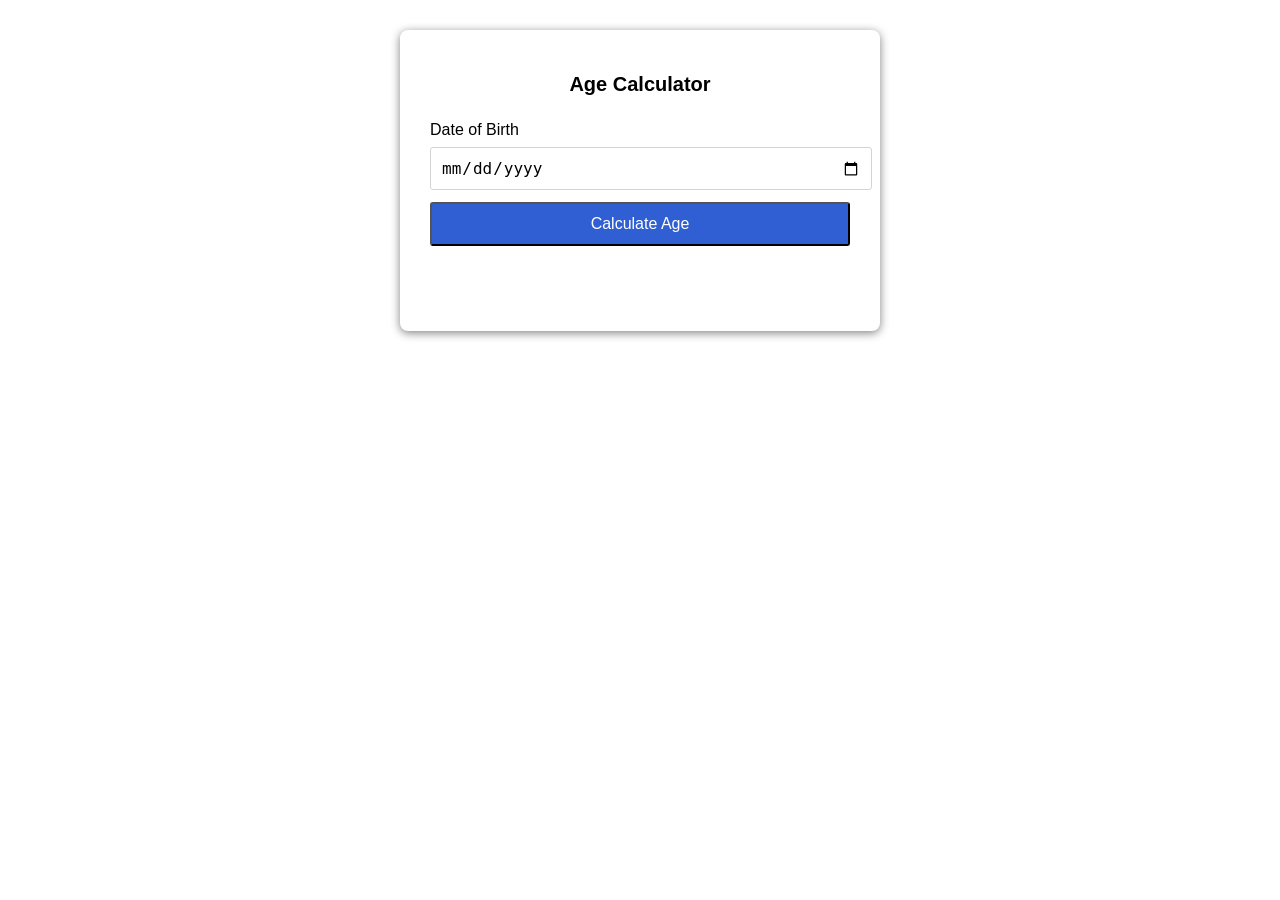
<file: age_cal/index.html>
<!DOCTYPE html>
<html lang="en">
<head>
    <meta charset="UTF-8">
    <meta name="viewport" content="width=device-width, initial-scale=1.0">
    <title>Age Calculator</title>
    <link rel="stylesheet" href="style.css">
</head>
<body>
<div class="container">
    <h1>Age Calculator</h1>
    <form id="ageForm">
        <label for="dob">Date of Birth</label>
        <input type="date" id="dob">
        <button type="submit">Calculate Age</button>
    </form>
    <div id="result"></div>
</div>
<script src="script.js"></script>
</body>
</html>
</file>
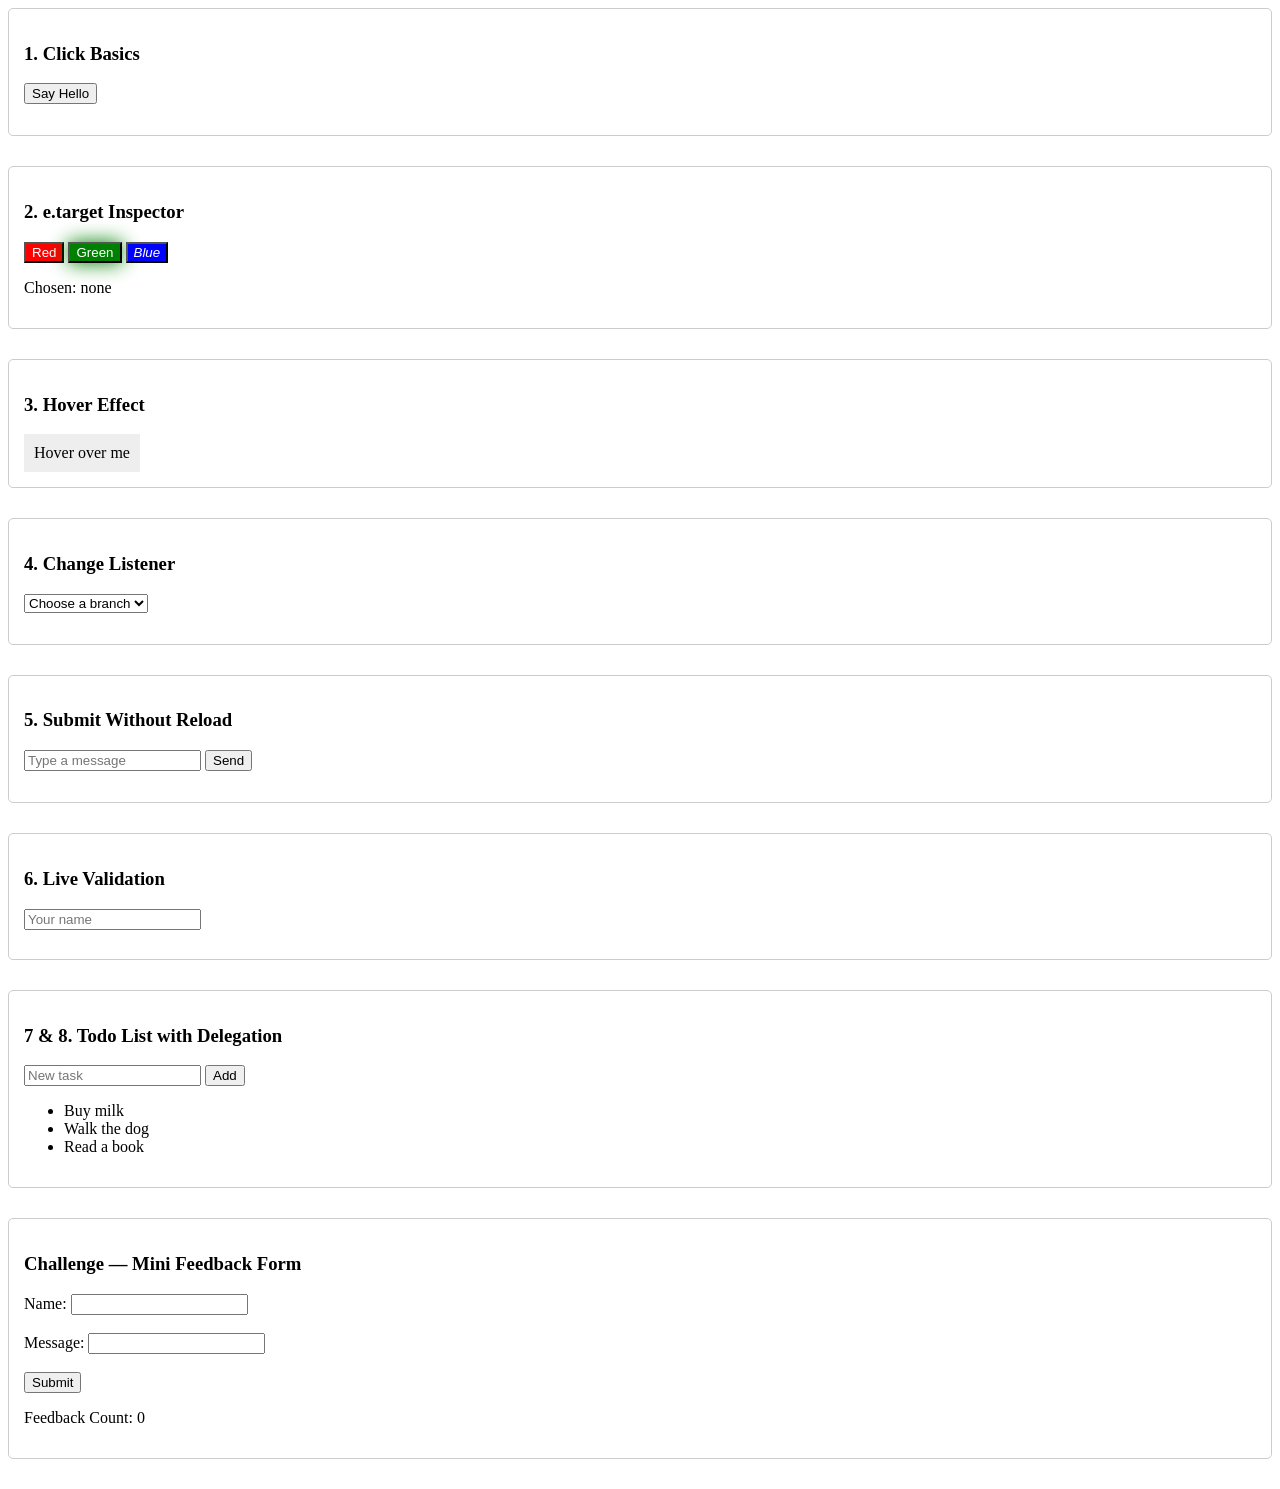
<file: event/index.html>
<!DOCTYPE html>
<html lang="en">
<head>
    <meta charset="UTF-8">
    <meta name="viewport" content="width=device-width, initial-scale=1.0">
    <title>JavaScript Events & Delegation Exercises</title>
    <style>
        .done {
            text-decoration: line-through;
            color: gray;
        }
        .error {
            color: red;
            font-size: 0.9em;
        }
        section {
            margin-bottom: 30px;
            padding: 15px;
            border: 1px solid #ccc;
            border-radius: 5px;
        }
    </style>
</head>
<body>

    <!-- 1. Click Basics -->
    <section>
        <h3>1. Click Basics</h3>
        <button id="greetBtn">Say Hello</button>
        <p id="output"></p>
    </section>

    <!-- 2. e.target Inspector -->
    <section>
        <h3>2. e.target Inspector</h3>
        <div id="palette">
            <button>Red</button>
            <button>Green</button>
            <button>Blue</button>
        </div>
        <p id="chosen">Chosen: none</p>
    </section>

    <!-- 3. Hover Effect -->
    <section>
        <h3>3. Hover Effect</h3>
        <div id="preview" style="padding: 10px; background: #eee; display: inline-block;">Hover over me</div>
    </section>

    <!-- 4. Change Listener -->
    <section>
        <h3>4. Change Listener</h3>
        <select id="branchSelect">
            <option value="">Choose a branch</option>
            <option value="CSE">CSE</option>
            <option value="ECE">ECE</option>
            <option value="ME">ME</option>
        </select>
        <p id="branchOutput"></p>
    </section>

    <!-- 5. Submit Without Reload -->
    <section>
        <h3>5. Submit Without Reload</h3>
        <form id="quickForm">
            <input type="text" id="messageInput" placeholder="Type a message">
            <button type="submit">Send</button>
        </form>
        <p id="sentMessage"></p>
    </section>

    <!-- 6. Live Validation -->
    <section>
        <h3>6. Live Validation</h3>
        <input type="text" id="nameField" placeholder="Your name">
        <p id="nameError" class="error"></p>
    </section>

    <!-- 7 & 8. Delegated List & Survives New Items -->
    <section>
        <h3>7 & 8. Todo List with Delegation</h3>
        <input type="text" id="todoInput" placeholder="New task">
        <button id="addTodoBtn">Add</button>
        <ul id="todoList">
            <li>Buy milk</li>
            <li>Walk the dog</li>
            <li>Read a book</li>
        </ul>
    </section>

    <!-- Challenge — Mini Feedback Form -->
    <section>
        <h3>Challenge — Mini Feedback Form</h3>
        <form id="feedbackForm">
            <label for="fbName">Name:</label>
            <input type="text" id="fbName">
            <span id="nameErr" class="error"></span>
            <br><br>
            <label for="fbMessage">Message:</label>
            <input type="text" id="fbMessage">
            <span id="msgErr" class="error"></span>
            <br><br>
            <button type="submit">Submit</button>
        </form>
        <ul id="feedbackList"></ul>
        <p>Feedback Count: <span id="count">0</span></p>
    </section>   

    <!-- Link Script with defer -->
    <script src="script.js" defer></script>
</body>
</html>
</file>
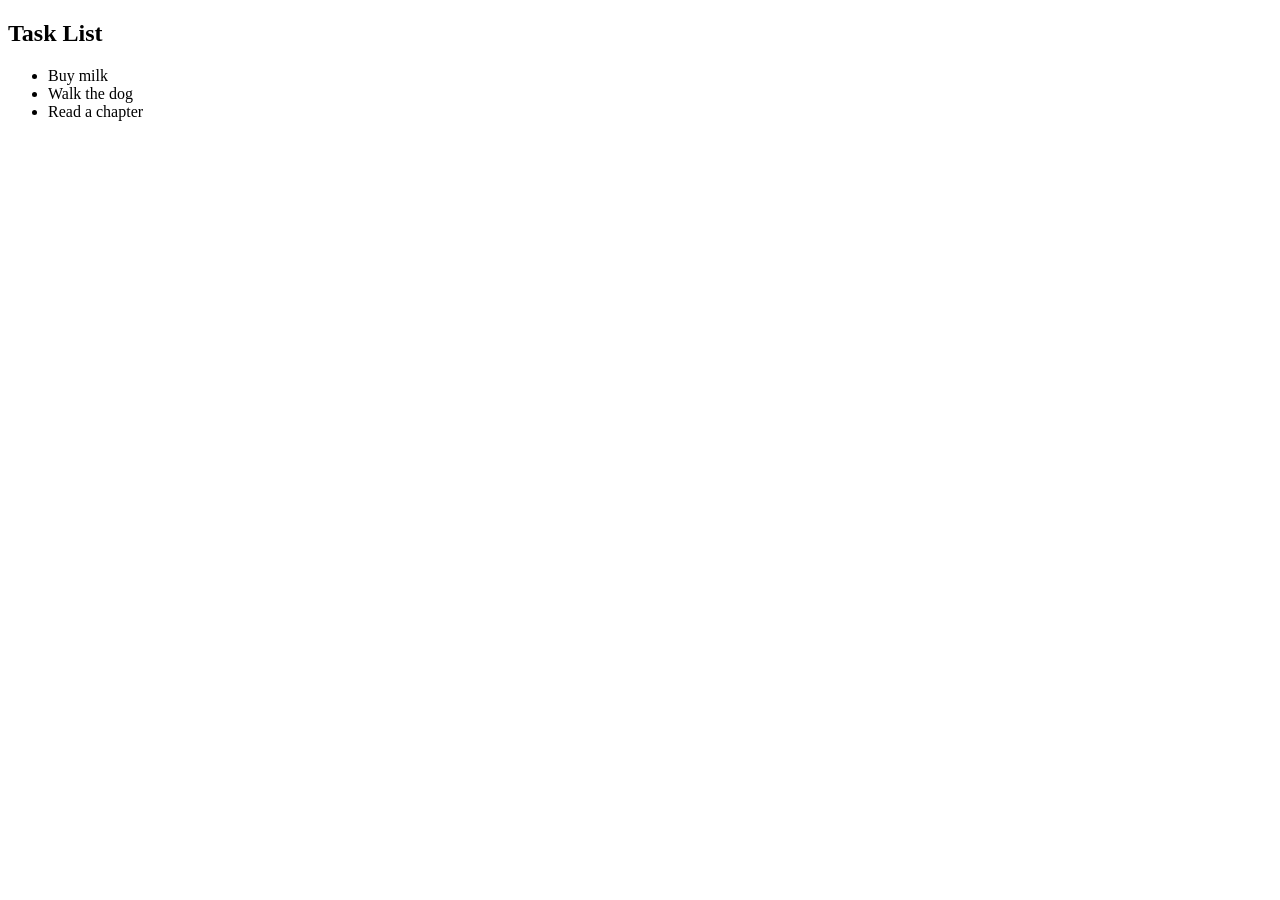
<file: loops/index.html>
<!DOCTYPE html>
<html lang="en">
<head>
    <meta charset="UTF-8">
    <meta name="viewport" content="width=device-width, initial-scale=1.0">
    <title>Week 2 Day 3</title>
</head>
<body>

    <h2>Task List</h2>

    <ul id="taskList"></ul>

    <script src="script.js"></script>

</body>
</html>
</file>
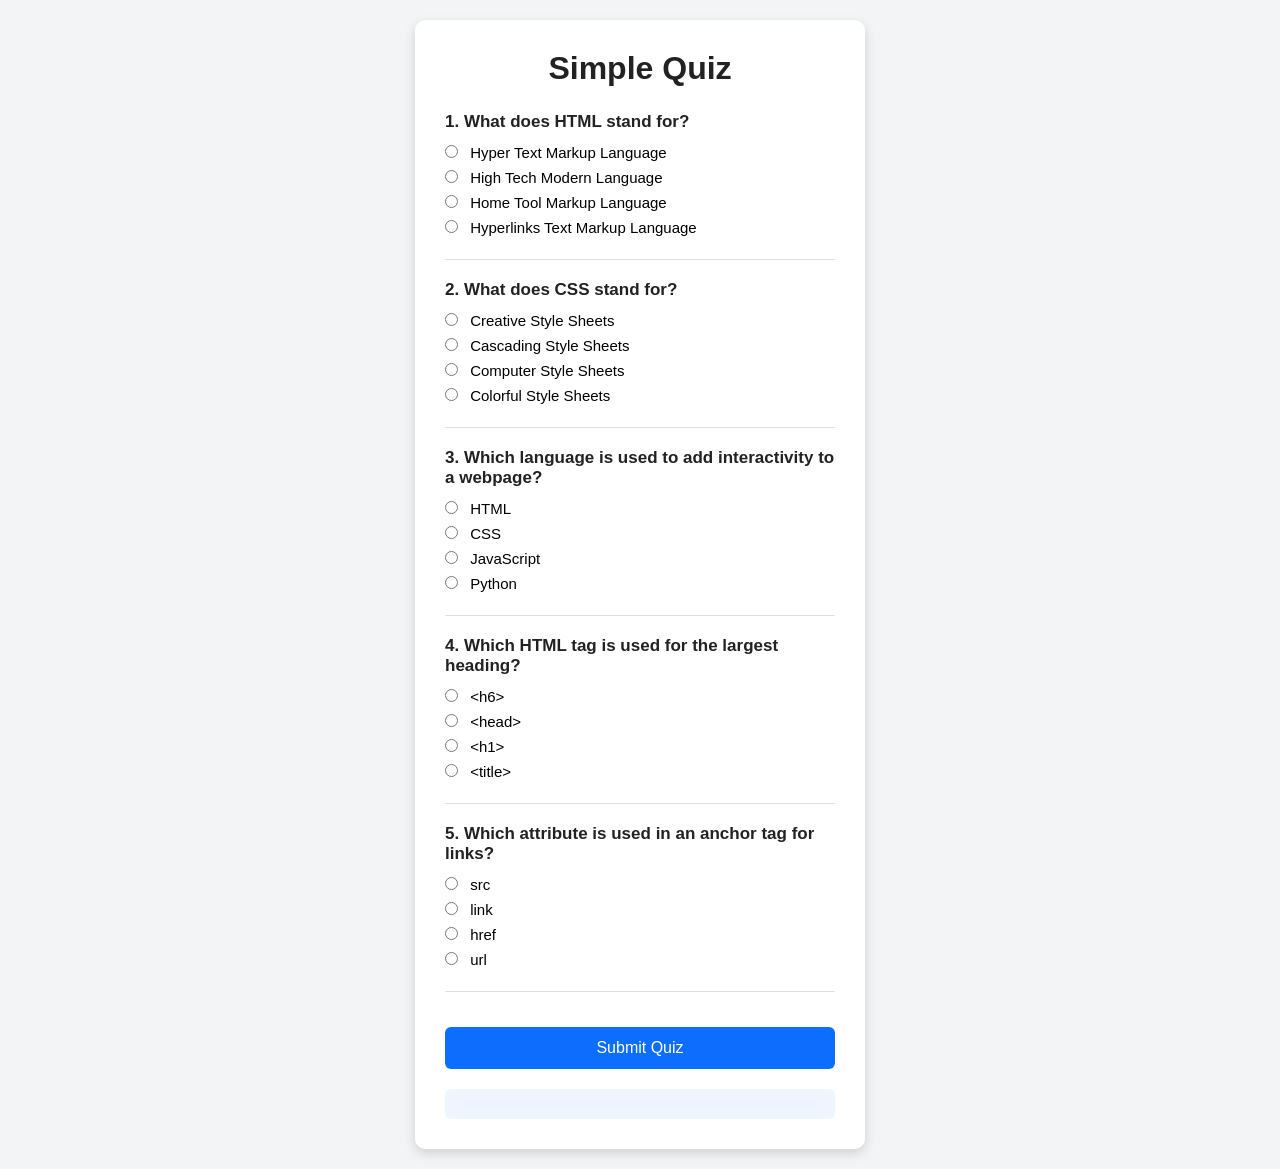
<file: quize_app/index.html>
<!DOCTYPE html>
<html lang="en">
<head>
  <meta charset="UTF-8">
  <meta name="viewport" content="width=device-width, initial-scale=1.0">
  <title>Simple Quiz Application</title>
  <link rel="stylesheet" href="style.css">
</head>
<body>
  <div class="container">
    <h1>Simple Quiz</h1>

    <form id="quizForm">
      <div id="quizContainer"></div>

      <p id="errorMessage" class="error"></p>

      <button type="submit" id="submitBtn">Submit Quiz</button>
    </form>

    <div id="scoreContainer"></div>
  </div>

  <script src="script.js"></script>
</body>
</html>
</file>
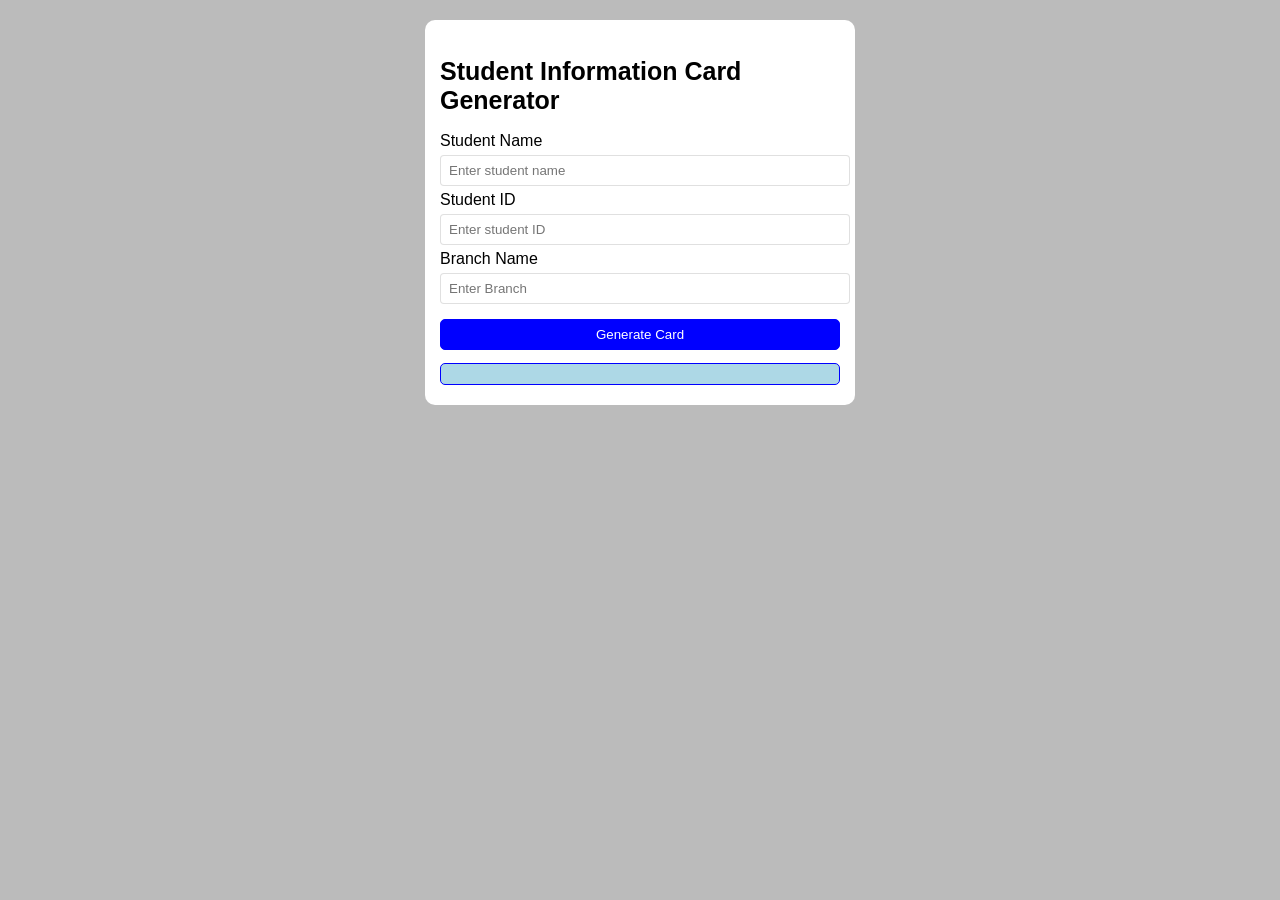
<file: student_card/index.html>
<!DOCTYPE html>
<html lang="en">
<head>
    <meta charset="UTF-8">
    <meta name="viewport" content="width=device-width, initial-scale=1.0">
    <link rel="stylesheet" href="style.css">
    <title>Student Information Card Generator</title>
</head>
<body>
    <div class="main-container">
        <h1>Student Information Card Generator</h1>
        <form id="container-form">
            <label for="studentName">Student Name</label>
            <input  type="text" id="studentName" placeholder="Enter student name">

            <label for="studentId">Student ID</label>
            <input type="text" id="studentId" placeholder="Enter student ID">

            <label for="branch">Branch Name</label>
            <input type="text" id="branch" placeholder="Enter Branch">

            <button type="submit"> Generate Card</button>
        </form>
        <p class="error" id="errorMsg"></p>
        <div id="studentCard"></div>

    </div>
    <script src="script.js"></script>
</body>
</html>
</file>
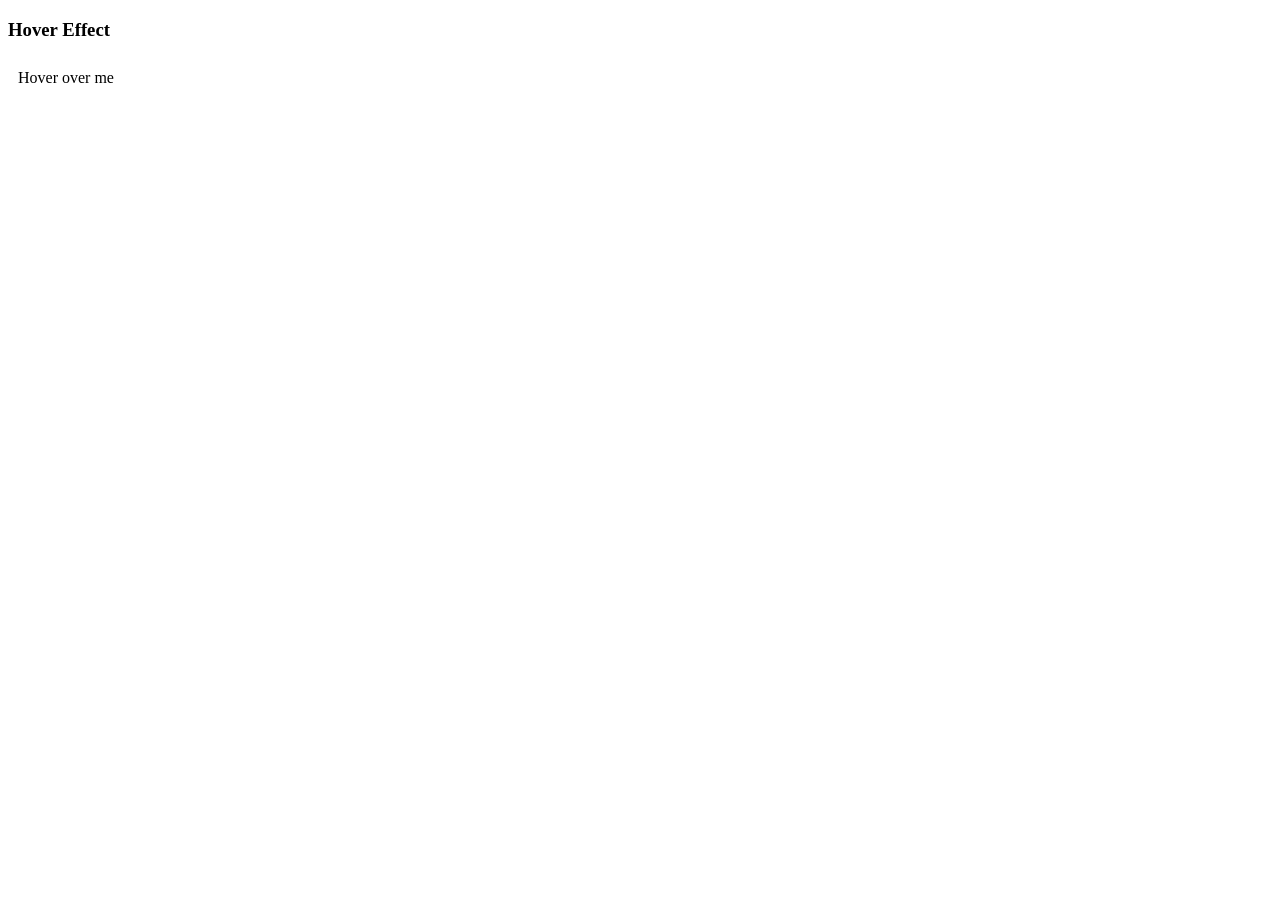
<file: test/index.html>
<!DOCTYPE html>
<html>
<head>
    <title>Hover Effect</title>  
</head>
<body>
    <section>
        <h3>Hover Effect</h3>
        <div id="preview" style="padding: 10px; ">Hover over me</div>
    </section>
    <script src="script.js" defer ></script>
</body>
</html>
</file>
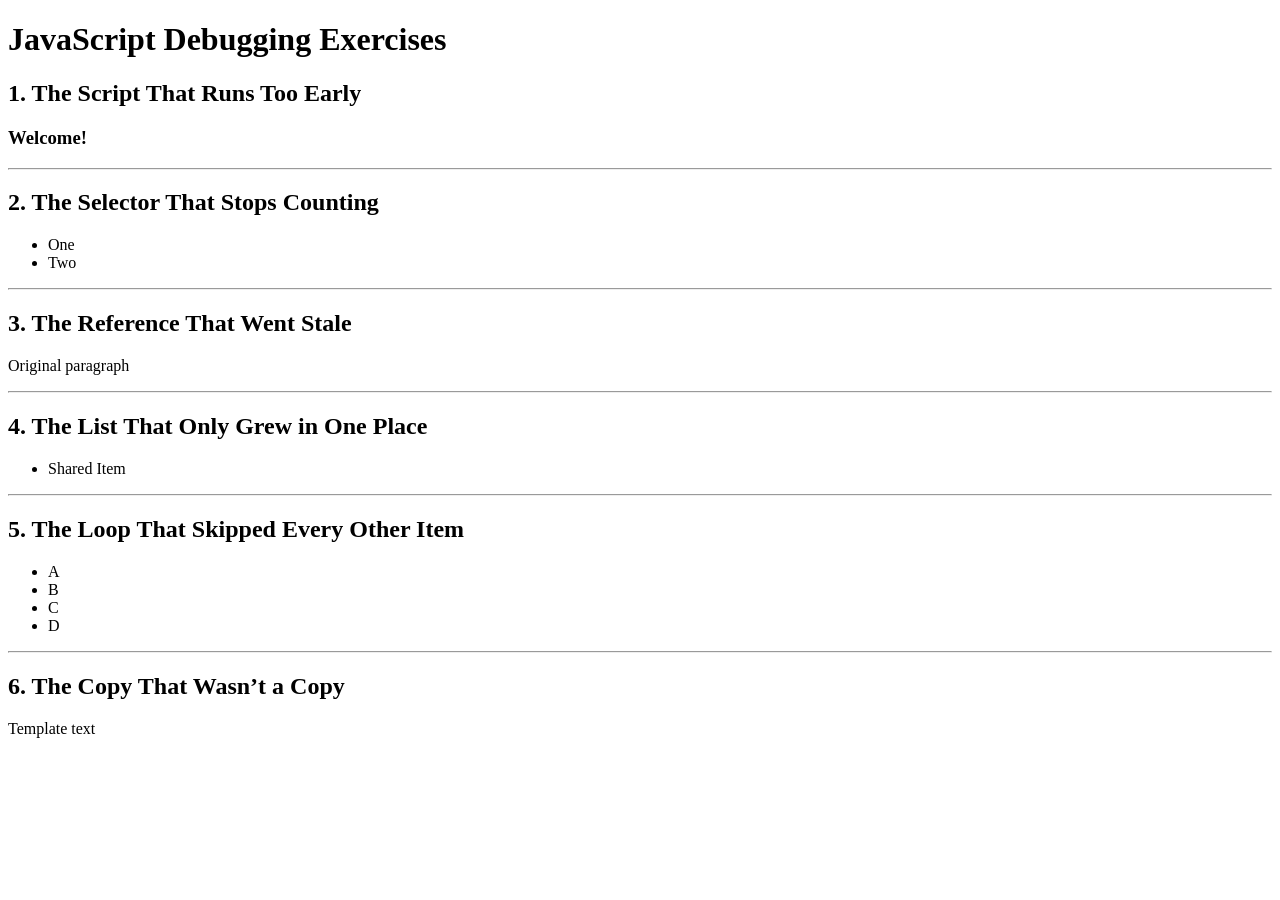
<file: trickyexe/index.html>
<!DOCTYPE html>
<html lang="en">
<head>
  <meta charset="UTF-8">
  <meta name="viewport" content="width=device-width, initial-scale=1.0">
  <title>JavaScript Debugging Exercises</title>
</head>
<body>

  <h1>JavaScript Debugging Exercises </h1>

  <section>
    <h2>1. The Script That Runs Too Early</h2>
    <h3 id="pageTitle">My Page</h3>
  </section>

  <hr>

  <section>
    <h2>2. The Selector That Stops Counting</h2>
    <ul id="list">
      <li class="item">One</li>
      <li class="item">Two</li>
    </ul>
  </section>

  <hr>

  <section>
    <h2>3. The Reference That Went Stale</h2>
    <div id="box">
      <p>Original paragraph</p>
    </div>
  </section>

  <hr>

  <section>
    <h2>4. The List That Only Grew in One Place</h2>
    <ul id="listA">
      <li>Shared Item</li>
    </ul>
    <ul id="listB"></ul>
  </section>

  <hr>

  <section>
    <h2>5. The Loop That Skipped Every Other Item</h2>
    <ul id="cleanupList">
      <li>A</li>
      <li>B</li>
      <li>C</li>
      <li>D</li>
    </ul>
  </section>

  <hr>

  <section>
    <h2>6. The Copy That Wasn’t a Copy</h2>
    <p id="original">Template text</p>
    <div id="destination"></div>
  </section>

  <script src="script.js"></script>
</body>
</html>
</file>
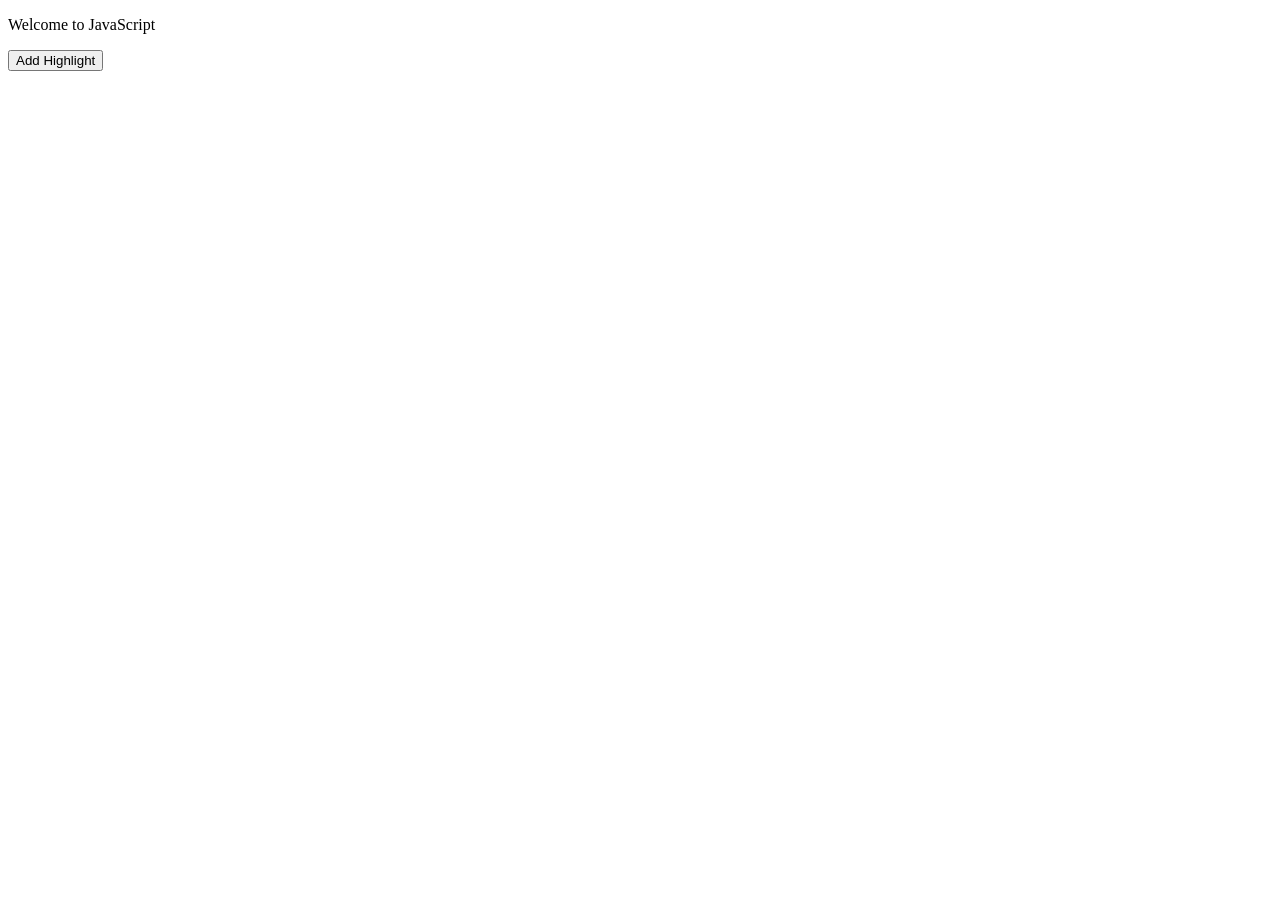
<file: changeing/add.html>
<!DOCTYPE html>
<html>
<head>
<style> .highlight{
    background:yellow;
} </style>
</head>
<body>
<p id="note">Welcome to JavaScript</p>
<button id="addBtn">
Add Highlight</button>
<script src="script.js"></script>
</body>
</html>
</file>
<file: age_cal/style.css>
body{
    font-family:Arial, Helvetica, sans-serif;
    background:white;
    display:flex;
    justify-content:center;
}
.container{
    width:420px;
    margin-top:22px;
    background:white;
    padding:30px;
    border-radius:8px;
    box-shadow:0 2px 10px grey;
}
h1{
    text-align:center;
    font-size:20px;
    margin-bottom:25px;
}
label{
    display:block;
    font-size:16px;
    margin-bottom:8px;
}
input{
    width:100%;
    padding:10px;
    border:1px solid #d4d4d4;
    border-radius:3px;
    font-size:16px;
}
button{
    width:100%;
    margin-top:12px;
    padding:11px;
    background:#2f5fd2;
    color:white;
    border-radius:3px;
    cursor:pointer;
    font-size:16px;
}
button:hover{
    background:#244fb5;
}
#result{
    margin-top:55px;
}
.result-card{
    background:#edf5ff;
    border:2px solid #4d86e8;
    border-radius:8px;
    padding:18px;
}
</file>
<file: quize_app/style.css>
/* Reset */

* {
    margin: 0;
    padding: 0;
    box-sizing: border-box;
}

/* Body */

body {
    font-family: Arial, Helvetica, sans-serif;
    background-color: #f3f4f6;
    display: flex;
    justify-content: center;
    align-items: center;
    min-height: 100vh;
    padding: 20px;
}

/* Main Container */

.container {
    width: 450px;
    background-color: white;
    padding: 30px;
    border-radius: 10px;
    box-shadow: 0px 4px 12px rgba(0,0,0,0.15);
}

/* Heading */

h1 {
    text-align: center;
    margin-bottom: 25px;
    color: #222;
}

/* Each Question */

.question {
    margin-bottom: 20px;
    padding-bottom: 15px;
    border-bottom: 1px solid #ddd;
}

/* Question Text */

.question h3 {
    font-size: 17px;
    margin-bottom: 12px;
    color: #222;
}

/* Labels */

.question label {
    display: block;
    margin: 8px 0;
    cursor: pointer;
    font-size: 15px;
}

/* Radio Buttons */

.question input[type="radio"] {
    margin-right: 8px;
}

/* Submit Button */

button {
    width: 100%;
    padding: 12px;
    background-color: #0d6efd;
    color: white;
    border: none;
    border-radius: 6px;
    font-size: 16px;
    cursor: pointer;
    margin-top: 15px;
    transition: 0.3s;
}

button:hover {
    background-color: #0b5ed7;
}

/* Error Message */

.error {
    color: red;
    font-size: 15px;
    margin-top: 15px;
    margin-bottom: 10px;
}

/* Score Box */

#scoreContainer {
    margin-top: 20px;
    padding: 15px;
    text-align: center;
    font-size: 18px;
    font-weight: bold;
    border-radius: 6px;
    background-color: #eef5ff;
    color: #0d6efd;
}

/* Responsive */

@media (max-width: 500px) {

    .container {
        width: 100%;
        padding: 20px;
    }

    h1 {
        font-size: 28px;
    }

    .question h3 {
        font-size: 16px;
    }

    button {
        font-size: 15px;
    }

}
</file>
<file: student_card/style.css>
body{
    background-color: rgba(128, 128, 128, 0.532);
    font-family: sans-serif,Arial,Helvetica;

}

.main-container{
    background-color: white;
    max-width: 400px;
    margin: 20px auto;
    padding:20px 15px;
    border-radius: 10px;


}

label{
    display:block;
    margin-bottom: 5px;
}

input{
    width:100%;
    margin-bottom: 5px;
    padding: 7px 0px;
    border-radius: 4px;
    border: 1px rgba(128, 128, 128, 0.247) solid;
    padding-left: 8px;

}

.main-container h1{
    font-size: 25px;
}

button{
    width:100%;
    text-align: center;
    padding: 7px 0px;
    border-radius: 5px;
    background-color: blue;
    color: white;
    border : 1px blue solid;
    margin-top: 10px;
    cursor: pointer;
}

button:hover{
    background-color: rgba(0, 0, 255, 0.57);
}

.error{
    color:red;
    font-size: 13px;
}
#studentCard{
    padding: 10px;
    border: 1px solid blue;
    background-color: lightblue;
    border-radius: 5px;
}
</file>
